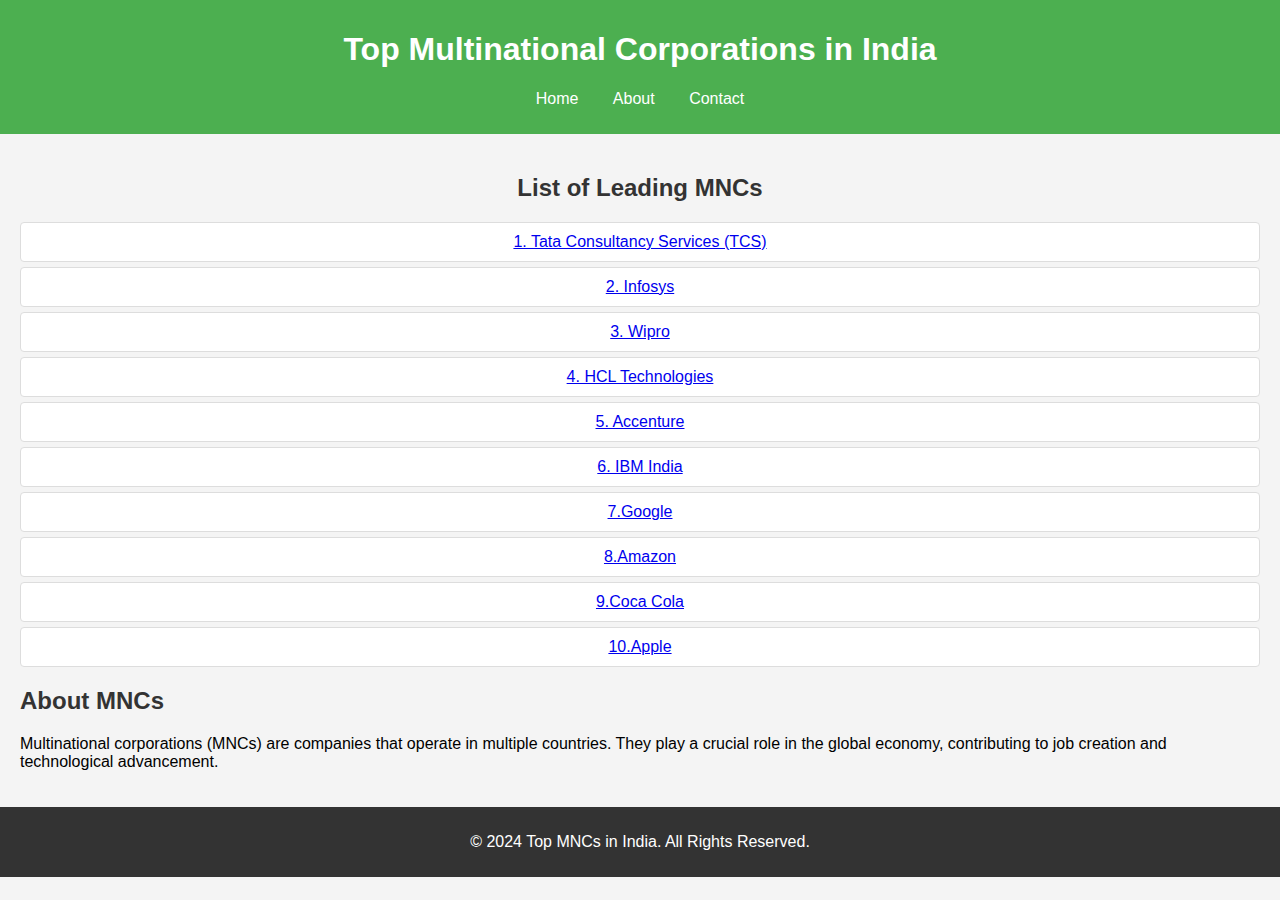
<file: index.html>
<!DOCTYPE html>
<html lang="en">
<head>
    <meta charset="UTF-8">
    <meta name="viewport" content="width=device-width, initial-scale=1.0">
    <title>Top MNCs in India</title>
    <link rel="stylesheet" href="hompage.css">
</head>
<body>
    <header>
        <h1>Top Multinational Corporations in India</h1>
        <nav>
            <ul>
                <li><a href="homepage.html">Home</a></li>
                <li><a href="about.html">About</a></li>
                <li><a href="contact.html">Contact</a></li>

            </ul>
        </nav>
    </header>

    <main>
        <section id="mnc-list">
           <center><h2>List of Leading MNCs</h2></center>
            <ul>
                <center><li><a href="tcs.html">1. Tata Consultancy Services (TCS)</a></li>
                <li><a href="info.html">2. Infosys</a></li>
                <li><a href="wip.html">3. Wipro</a></li>
                <li><a href="hcl.html">4. HCL Technologies</a></li>
                <li><a href="accenture.html">5. Accenture</a></li>
                <li><a href="ibm.html">6. IBM India</a></li>
                <li><a href="goo.html">7.Google</a></li>
                <li><a href="amazon.html">8.Amazon</a></li>
                <li><a href="coco.html">9.Coca Cola</a></li>
                <li><a href="apple.html">10.Apple</a></li>
            </center>
            </ul>
        </section>

        <section id="about">
            <h2>About MNCs</h2>
            <p>Multinational corporations (MNCs) are companies that operate in multiple countries. They play a crucial role in the global economy, contributing to job creation and technological advancement.</p>
        </section>
    </main>

    <footer>
        <p>&copy; 2024 Top MNCs in India. All Rights Reserved.</p>
    </footer>
</body>
</html>
</file>
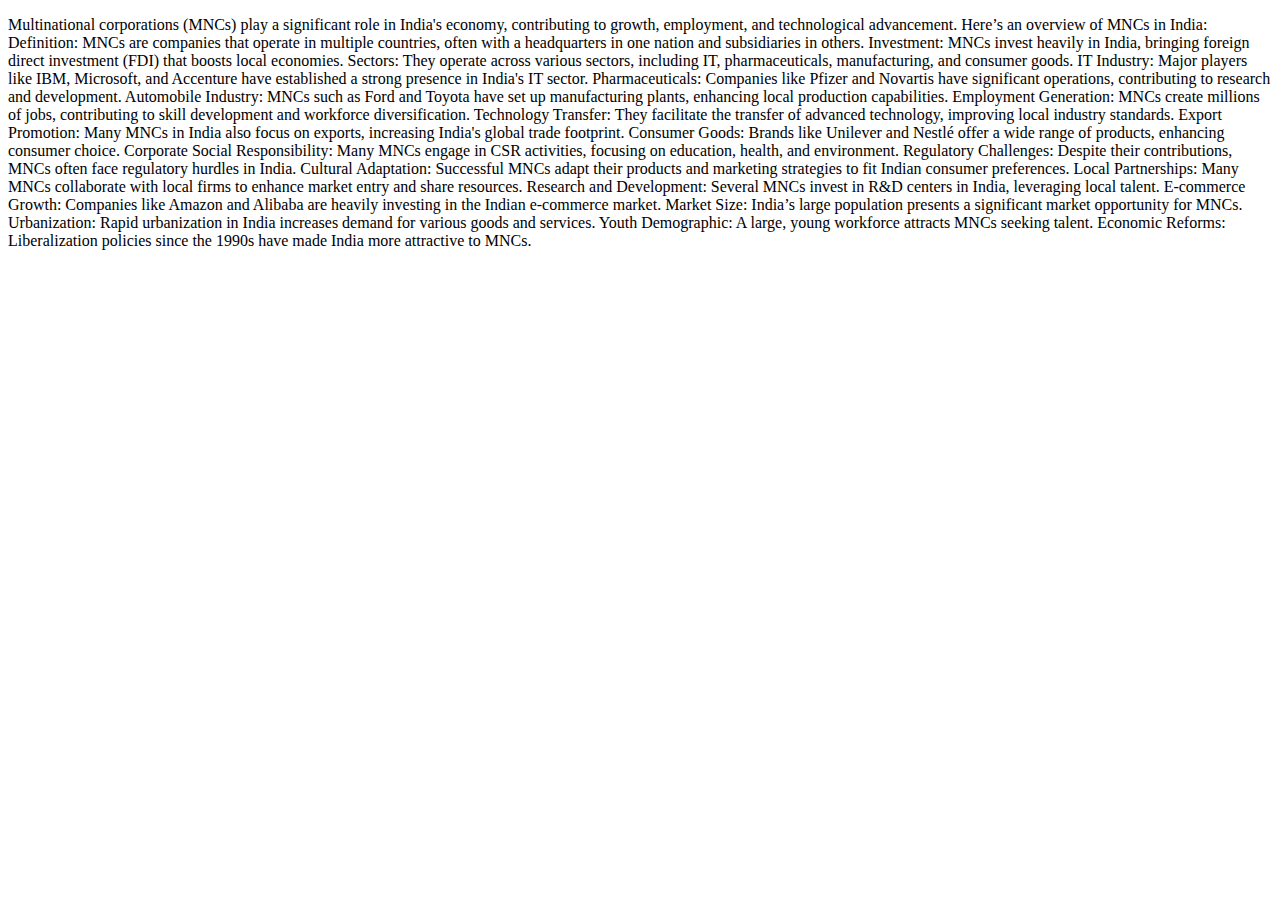
<file: about.html>
<!DOCTYPE html>
<html lang="en">
<head>
    <meta charset="UTF-8">
    <meta name="viewport" content="width=device-width, initial-scale=1.0">
    <title>Document</title>
</head>
<body>
    <p>Multinational corporations (MNCs) play a significant role in India's economy, contributing to growth, employment, and technological advancement. Here’s an overview of MNCs in India:

        Definition: MNCs are companies that operate in multiple countries, often with a headquarters in one nation and subsidiaries in others.
        
        Investment: MNCs invest heavily in India, bringing foreign direct investment (FDI) that boosts local economies.
        
        Sectors: They operate across various sectors, including IT, pharmaceuticals, manufacturing, and consumer goods.
        
        IT Industry: Major players like IBM, Microsoft, and Accenture have established a strong presence in India's IT sector.
        
        Pharmaceuticals: Companies like Pfizer and Novartis have significant operations, contributing to research and development.
        
        Automobile Industry: MNCs such as Ford and Toyota have set up manufacturing plants, enhancing local production capabilities.
        
        Employment Generation: MNCs create millions of jobs, contributing to skill development and workforce diversification.
        
        Technology Transfer: They facilitate the transfer of advanced technology, improving local industry standards.
        
        Export Promotion: Many MNCs in India also focus on exports, increasing India's global trade footprint.
        
        Consumer Goods: Brands like Unilever and Nestlé offer a wide range of products, enhancing consumer choice.
        
        Corporate Social Responsibility: Many MNCs engage in CSR activities, focusing on education, health, and environment.
        
        Regulatory Challenges: Despite their contributions, MNCs often face regulatory hurdles in India.
        
        Cultural Adaptation: Successful MNCs adapt their products and marketing strategies to fit Indian consumer preferences.
        
        Local Partnerships: Many MNCs collaborate with local firms to enhance market entry and share resources.
        
        Research and Development: Several MNCs invest in R&D centers in India, leveraging local talent.
        
        E-commerce Growth: Companies like Amazon and Alibaba are heavily investing in the Indian e-commerce market.
        
        Market Size: India’s large population presents a significant market opportunity for MNCs.
        
        Urbanization: Rapid urbanization in India increases demand for various goods and services.
        
        Youth Demographic: A large, young workforce attracts MNCs seeking talent.
        
        Economic Reforms: Liberalization policies since the 1990s have made India more attractive to MNCs.
        
        </p>
    
</body>
</html>
</file>
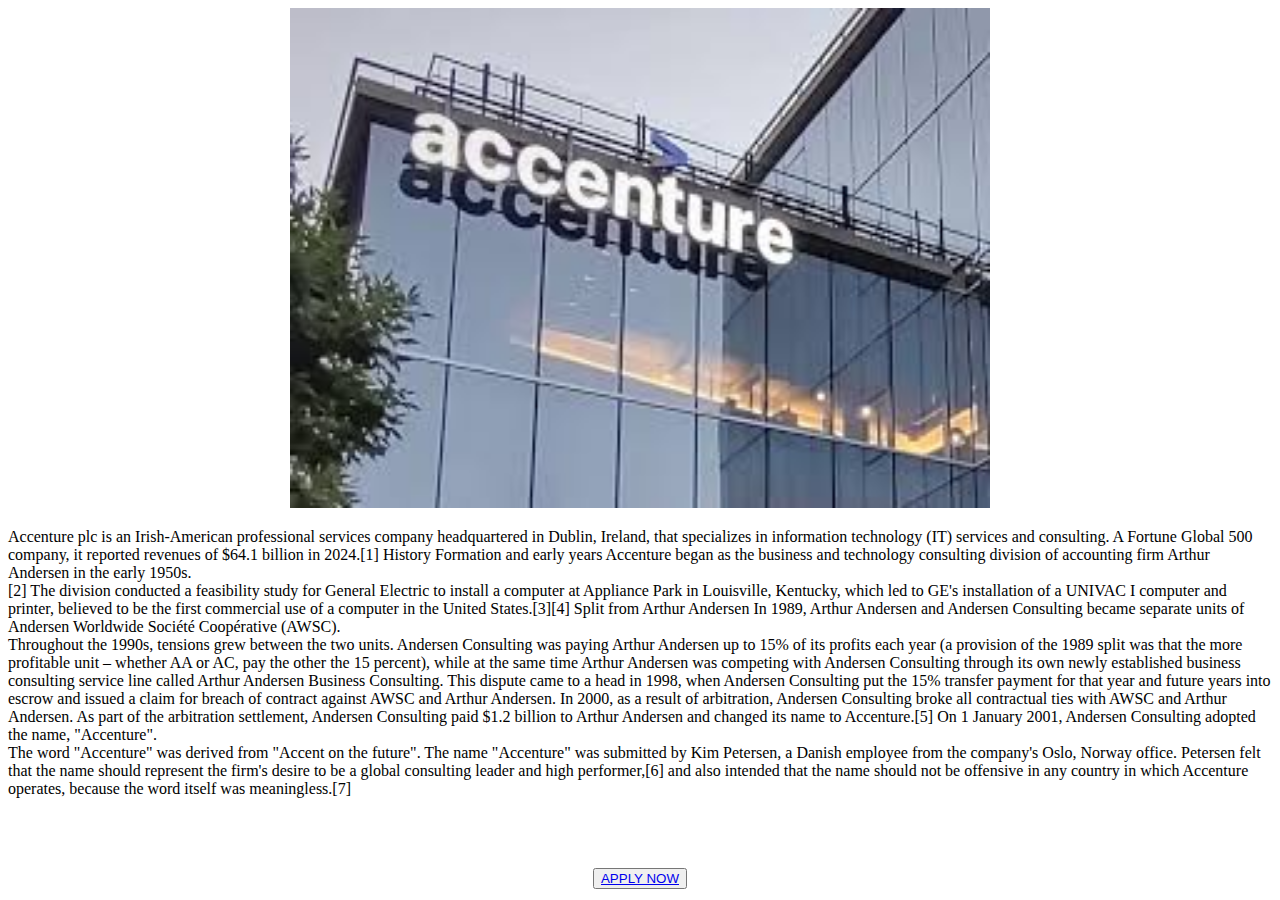
<file: accenture.html>
<!DOCTYPE html>
<html lang="en">
<head>
    <meta charset="UTF-8">
    <meta name="viewport" content="width=device-width, initial-scale=1.0">
    <title>Document</title>
</head>
<body>
    <center><img src="acce.jpeg" alt="" height="500px" width="700px"></center>
    <p>
        Accenture plc is an Irish-American professional services company headquartered in Dublin, Ireland, that specializes in information technology (IT) services and consulting. A Fortune Global 500 company, it reported revenues of $64.1 billion in 2024.[1]

History
Formation and early years
Accenture began as the business and technology consulting division of accounting firm Arthur Andersen in the early 1950s. <br>[2] The division conducted a feasibility study for General Electric to install a computer at Appliance Park in Louisville, Kentucky, which led to GE's installation of a UNIVAC I computer and printer, believed to be the first commercial use of a computer in the United States.[3][4]

Split from Arthur Andersen
In 1989, Arthur Andersen and Andersen Consulting became separate units of Andersen Worldwide Société Coopérative (AWSC). <br> Throughout the 1990s, tensions grew between the two units. Andersen Consulting was paying Arthur Andersen up to 15% of its profits each year (a provision of the 1989 split was that the more profitable unit – whether AA or AC, pay the other the 15 percent), while at the same time Arthur Andersen was competing with Andersen Consulting through its own newly established business consulting service line called Arthur Andersen Business Consulting. This dispute came to a head in 1998, when Andersen Consulting put the 15% transfer payment for that year and future years into escrow and issued a claim for breach of contract against AWSC and Arthur Andersen. In 2000, as a result of arbitration, Andersen Consulting broke all contractual ties with AWSC and Arthur Andersen. As part of the arbitration settlement, Andersen Consulting paid $1.2 billion to Arthur Andersen and changed its name to Accenture.[5]

On 1 January 2001, Andersen Consulting adopted the name, "Accenture".  <br>The word "Accenture" was derived from "Accent on the future". The name "Accenture" was submitted by Kim Petersen, a Danish employee from the company's Oslo, Norway office. Petersen felt that the name should represent the firm's desire to be a global consulting leader and high performer,[6] and also intended that the name should not be offensive in any country in which Accenture operates, because the word itself was meaningless.[7]
    </p><br><br><br>
    <Center><button><a href="application.html">APPLY NOW</button></a></Center>
</body>
</html>
</file>
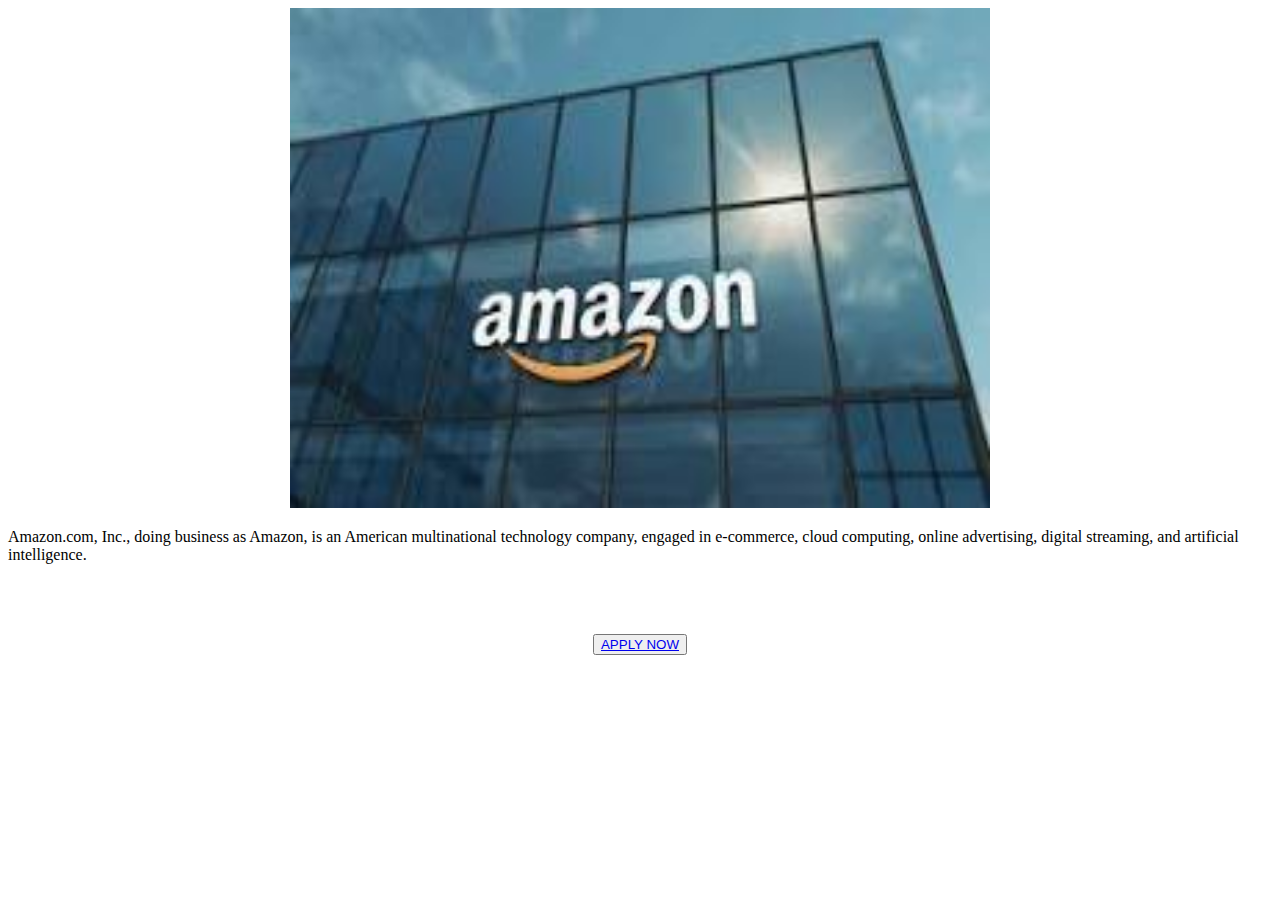
<file: amazon.html>
<!DOCTYPE html>
<html lang="en">
<head>
    <meta charset="UTF-8">
    <meta name="viewport" content="width=device-width, initial-scale=1.0">
    <title>Document</title>
</head>
<body>
    <center><img src="amazon9.jpeg" alt=""height="500px" width="700px"></center>
    <p>
        Amazon.com, Inc., doing business as Amazon, is an American multinational technology company, engaged in e-commerce, cloud computing, online advertising, digital streaming, and artificial intelligence.
    </p><br><br><br>
    <Center><button><a href="application.html">APPLY NOW</button></a></Center>
</body>
</html>
</file>
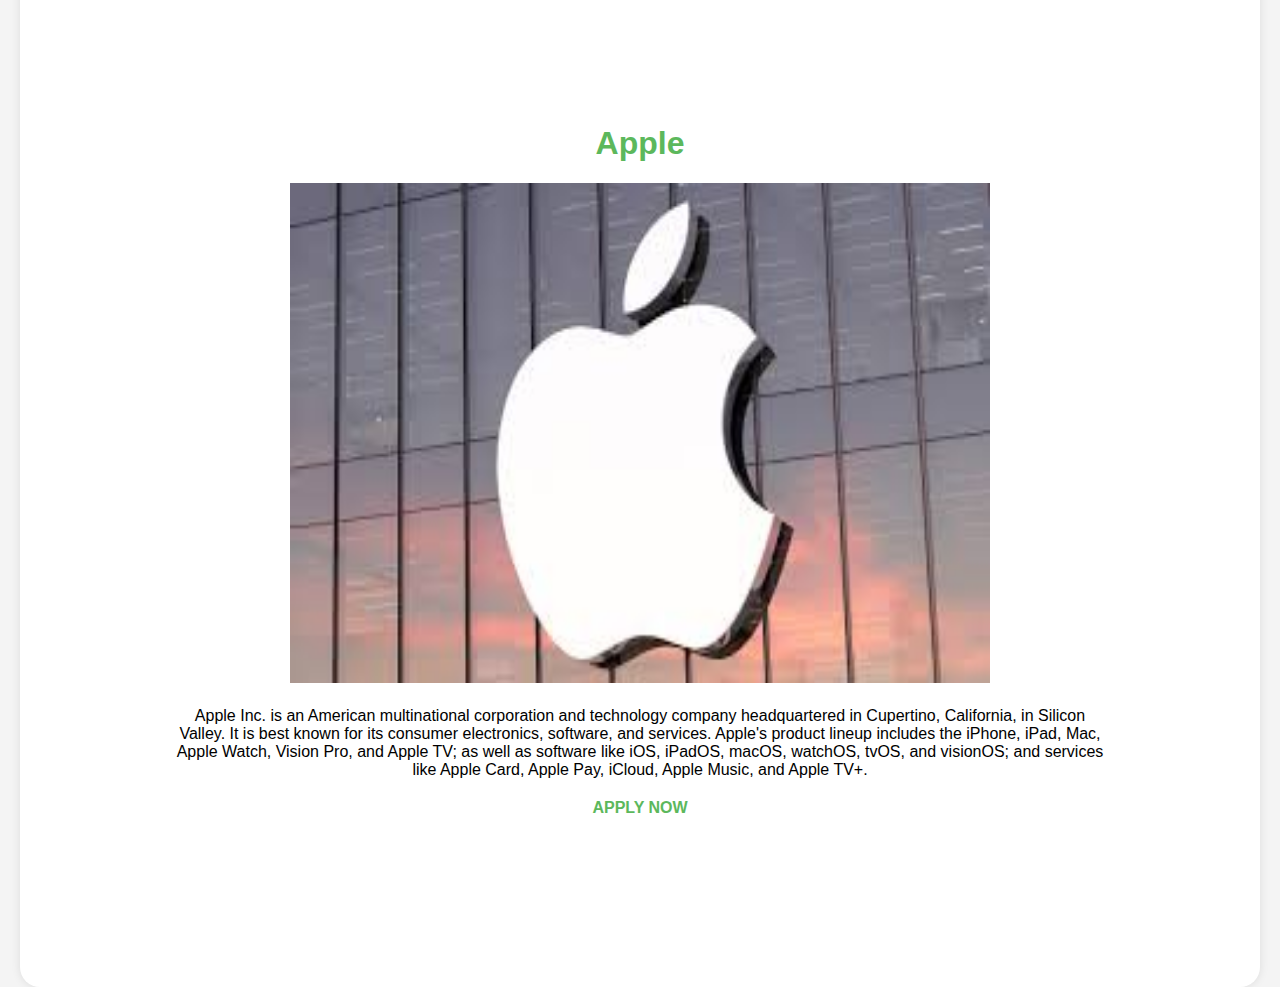
<file: apple.html>
<!DOCTYPE html>
<html lang="en">
<head>
    <meta charset="UTF-8">
    <meta name="viewport" content="width=device-width, initial-scale=1.0">
    <title>Apple</title>
    <style>
        body {
            font-family: Arial, sans-serif;
            background-color: #f4f4f4;
            margin: 0;
            padding: 20px;
            display: flex;
            justify-content: center;
            align-items: center;
            height: 100vh;
        }
        .container {
            background: #fff;
            padding: 150px;
            border-radius: 20px;
            box-shadow: 0 0 10px rgba(0,0,0,0.1);
            text-align: center;
        }
        h1 {
            color: #5cb85c;
        }
        p {
            margin: 20px 0;
        }
        a {
            text-decoration: none;
            color: #5cb85c;
            font-weight: bold;
        }
        a:hover {
            text-decoration: underline;
        }
    </style>
</head>
<body>

<div class="container">
    <h1>Apple</h1>
    <img src="apple0.jpeg" alt="" height="500px"  width="700px">
    <p>
        Apple Inc. is an American multinational corporation and technology company headquartered in Cupertino, California, in Silicon Valley. It is best known for its consumer electronics, software, and services. Apple's product lineup includes the iPhone, iPad, Mac, Apple Watch, Vision Pro, and Apple TV; as well as software like iOS, iPadOS, macOS, watchOS, tvOS, and visionOS; and services like Apple Card, Apple Pay, iCloud, Apple Music, and Apple TV+.
    </p>
    <p><a href="application.html">APPLY NOW</a></p>
</div>
</body>
</html>
</file>
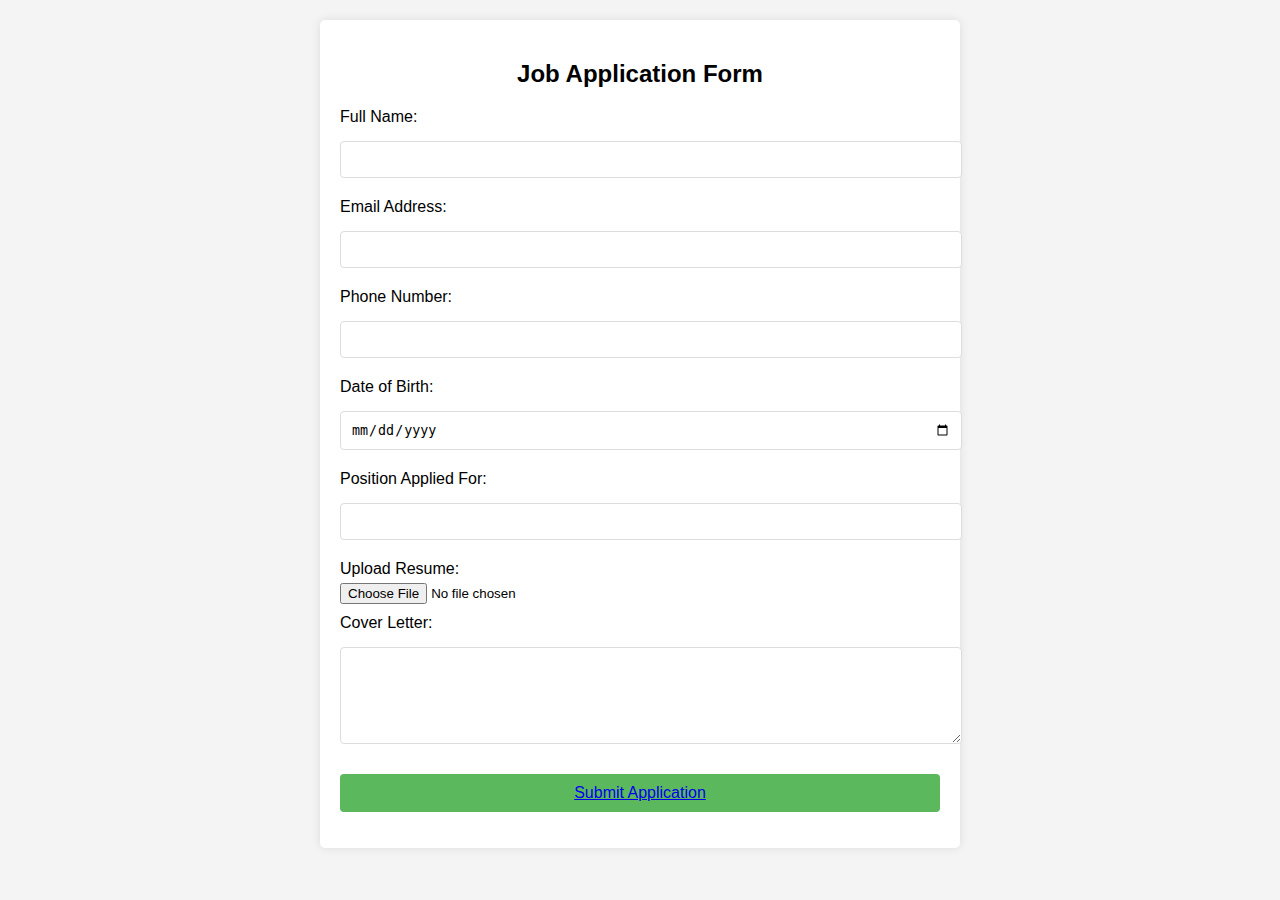
<file: application.html>
<!DOCTYPE html>
<html lang="en">
<head>
    <meta charset="UTF-8">
    <meta name="viewport" content="width=device-width, initial-scale=1.0">
    <title>Job Application Form</title>
    <style>
        body {
            font-family: Arial, sans-serif;
            background-color: #f4f4f4;
            margin: 0;
            padding: 20px;
        }
        .container {
            max-width: 600px;
            margin: auto;
            background: #fff;
            padding: 20px;
            border-radius: 5px;
            box-shadow: 0 0 10px rgba(0,0,0,0.1);
        }
        h2 {
            text-align: center;
        }
        label {
            display: block;
            margin: 10px 0 5px;
        }
        input[type="text"],
        input[type="email"],
        input[type="tel"],
        input[type="date"],
        textarea {
            width: 100%;
            padding: 10px;
            margin: 10px 0;
            border: 1px solid #ddd;
            border-radius: 4px;
        }
        p {
            background-color: #5cb85c;
            color: white;
            border: none;
            padding: 10px;
            cursor: pointer;
            border-radius: 4px;
        }
        p[type="submit"]:hover {
            background-color: #4cae4c;
        }
    </style>
</head>
<body>

<div class="container">
    <h2>Job Application Form</h2>
    <form action="#" method="post">
        <label for="name">Full Name:</label>
        <input type="text" id="name" name="name" required>

        <label for="email">Email Address:</label>
        <input type="email" id="email" name="email" required>

        <label for="phone">Phone Number:</label>
        <input type="tel" id="phone" name="phone" required>

        <label for="dob">Date of Birth:</label>
        <input type="date" id="dob" name="dob" required>

        <label for="position">Position Applied For:</label>
        <input type="text" id="position" name="position" required>

        <label for="resume">Upload Resume:</label>
        <input type="file" id="resume" name="resume" accept=".pdf, .doc, .docx" required>

        <label for="coverLetter">Cover Letter:</label>
        <textarea id="coverLetter" name="coverLetter" rows="5" required></textarea>
        <center><p><a href="submitapplication.html">Submit Application</a></p></center>
    </form>
</div>

</body>
</html>
</file>
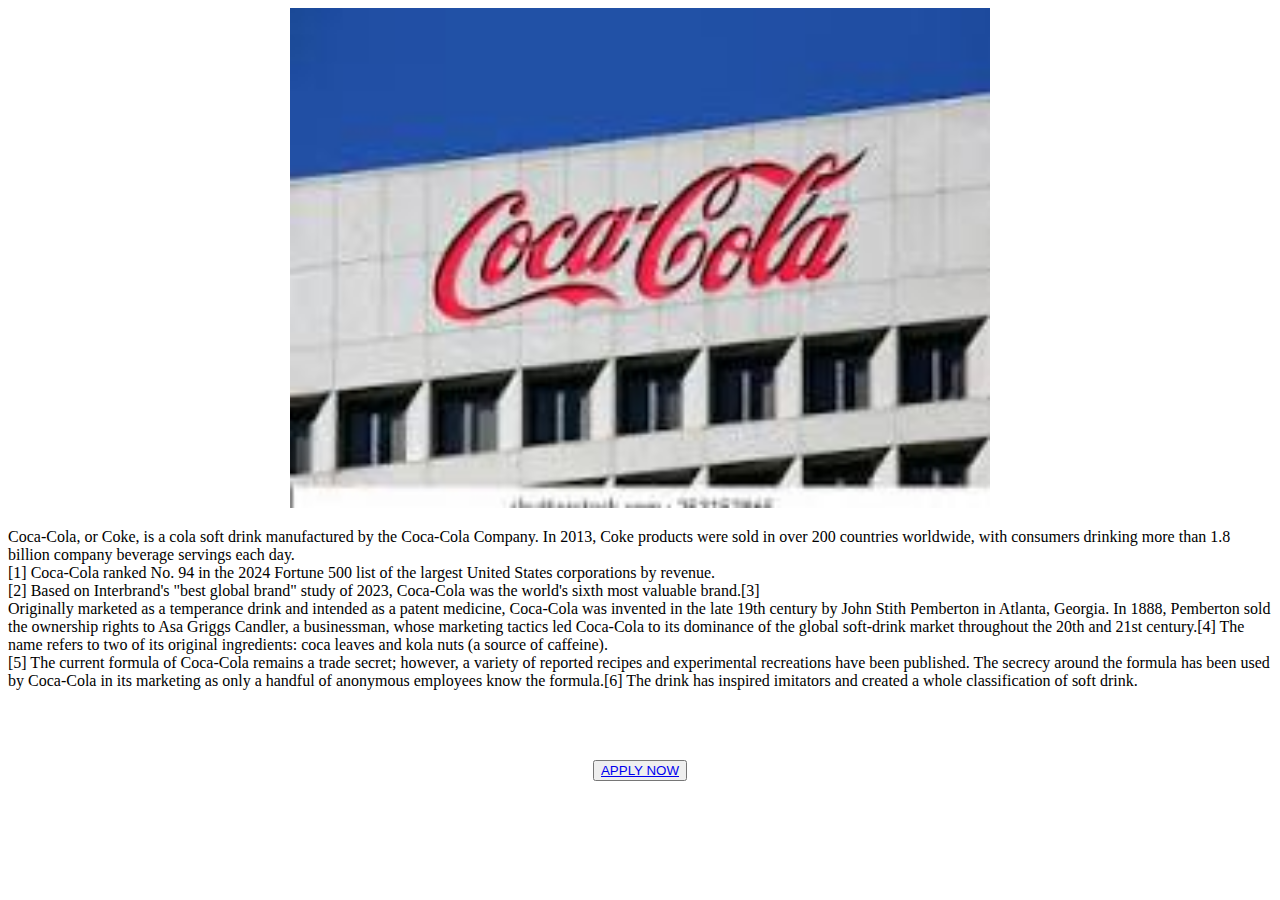
<file: coco.html>
<!DOCTYPE html>
<html lang="en">
<head>
    <meta charset="UTF-8">
    <meta name="viewport" content="width=
    , initial-scale=1.0">
    <title>Document</title>
</head>
<body>
    <center><img src="coco9.jpeg" alt=""height="500px" width="700px"></center>
    <p>
        Coca-Cola, or Coke, is a cola soft drink manufactured by the Coca-Cola Company. In 2013, Coke products were sold in over 200 countries worldwide, with consumers drinking more than 1.8 billion company beverage servings each day. <br>[1] Coca-Cola ranked No. 94 in the 2024 Fortune 500 list of the largest United States corporations by revenue. <br>[2] Based on Interbrand's "best global brand" study of 2023, Coca-Cola was the world's sixth most valuable brand.[3] <br>

Originally marketed as a temperance drink and intended as a patent medicine, Coca-Cola was invented in the late 19th century by John Stith Pemberton in Atlanta, Georgia. In 1888, Pemberton sold the ownership rights to Asa Griggs Candler, a businessman, whose marketing tactics led Coca-Cola to its dominance of the global soft-drink market throughout the 20th and 21st century.[4] The name refers to two of its original ingredients: coca leaves and kola nuts (a source of caffeine).  <br>[5] The current formula of Coca-Cola remains a trade secret; however, a variety of reported recipes and experimental recreations have been published. The secrecy around the formula has been used by Coca-Cola in its marketing as only a handful of anonymous employees know the formula.[6] The drink has inspired imitators and created a whole classification of soft drink. 
    </p><br><br><br>
    <Center><button><a href="application.html">APPLY NOW</button></a></Center>
</body>
</html>
</file>
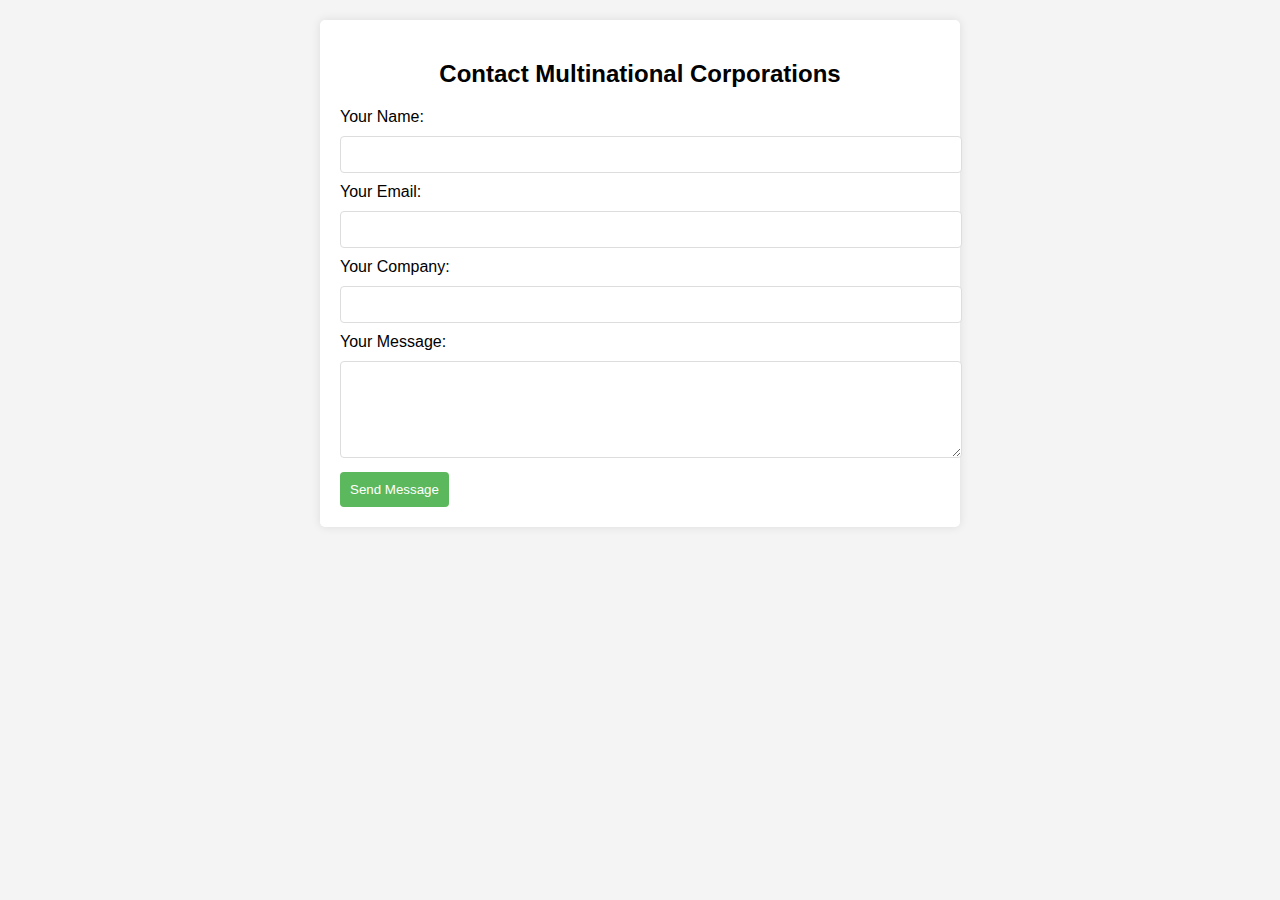
<file: contact.html>
<!DOCTYPE html>
<html lang="en">
<head>
    <meta charset="UTF-8">
    <meta name="viewport" content="width=device-width, initial-scale=1.0">
    <title>Contact MNCs</title>
    <style>
        body {
            font-family: Arial, sans-serif;
            background-color: #f4f4f4;
            margin: 0;
            padding: 20px;
        }
        .container {
            max-width: 600px;
            margin: auto;
            background: #fff;
            padding: 20px;
            border-radius: 5px;
            box-shadow: 0 0 10px rgba(0,0,0,0.1);
        }
        h2 {
            text-align: center;
        }
        input[type="text"],
        input[type="email"],
        textarea {
            width: 100%;
            padding: 10px;
            margin: 10px 0;
            border: 1px solid #ddd;
            border-radius: 4px;
        }
        input[type="submit"] {
            background-color: #5cb85c;
            color: white;
            border: none;
            padding: 10px;
            cursor: pointer;
            border-radius: 4px;
        }
        input[type="submit"]:hover {
            background-color: #4cae4c;
        }
    </style>
</head>
<body>

<div class="container">
    <h2>Contact Multinational Corporations</h2>
    <form action="#" method="post">
        <label for="name">Your Name:</label>
        <input type="text" id="name" name="name" required>

        <label for="email">Your Email:</label>
        <input type="email" id="email" name="email" required>

        <label for="company">Your Company:</label>
        <input type="text" id="company" name="company" required>

        <label for="message">Your Message:</label>
        <textarea id="message" name="message" rows="5" required></textarea>

        <input type="submit" value="Send Message">
    </form>
</div>

</body>
</html>
</file>
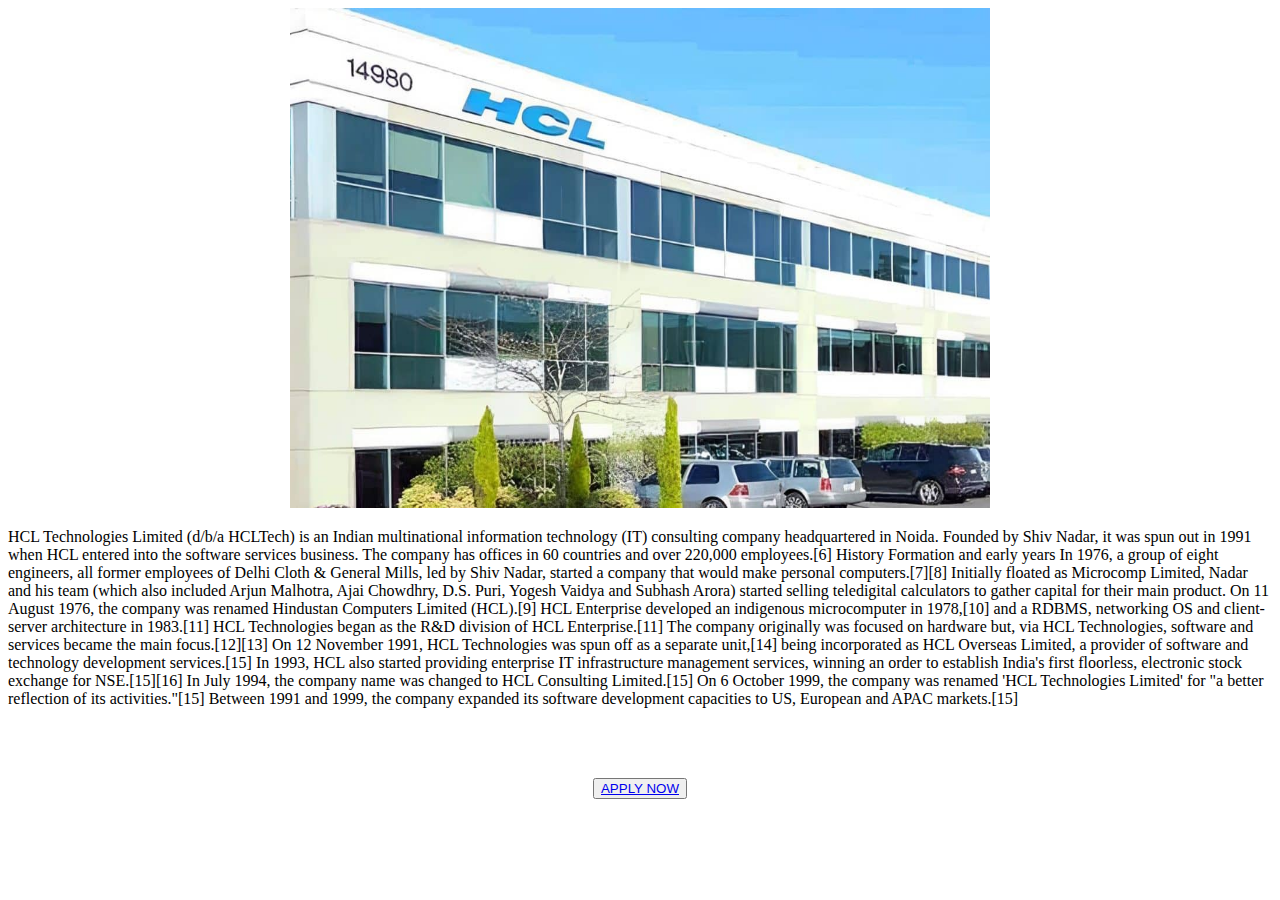
<file: hcl.html>
<!DOCTYPE html>
<html lang="en">
<head>
    <meta charset="UTF-8">
    <meta name="viewport" content="width=device-width, initial-scale=1.0">
    <title>Document</title>
</head>
<body>
    <center><img src="hcl.jpg" alt=""height="500px" width="700px"></center>
    <p>
        HCL Technologies Limited (d/b/a HCLTech) is an Indian multinational information technology (IT) consulting company headquartered in Noida. Founded by Shiv Nadar, it was spun out in 1991 when HCL entered into the software services business. The company has offices in 60 countries and over 220,000 employees.[6]

History
Formation and early years
In 1976, a group of eight engineers, all former employees of Delhi Cloth & General Mills, led by Shiv Nadar, started a company that would make personal computers.[7][8] Initially floated as Microcomp Limited, Nadar and his team (which also included Arjun Malhotra, Ajai Chowdhry, D.S. Puri, Yogesh Vaidya and Subhash Arora) started selling teledigital calculators to gather capital for their main product. On 11 August 1976, the company was renamed Hindustan Computers Limited (HCL).[9] HCL Enterprise developed an indigenous microcomputer in 1978,[10] and a RDBMS, networking OS and client-server architecture in 1983.[11] HCL Technologies began as the R&D division of HCL Enterprise.[11]

The company originally was focused on hardware but, via HCL Technologies, software and services became the main focus.[12][13] On 12 November 1991, HCL Technologies was spun off as a separate unit,[14] being incorporated as HCL Overseas Limited, a provider of software and technology development services.[15]

In 1993, HCL also started providing enterprise IT infrastructure management services, winning an order to establish India's first floorless, electronic stock exchange for NSE.[15][16]

In July 1994, the company name was changed to HCL Consulting Limited.[15] On 6 October 1999, the company was renamed 'HCL Technologies Limited' for "a better reflection of its activities."[15]

Between 1991 and 1999, the company expanded its software development capacities to US, European and APAC markets.[15]
    </p><br><br><br>
    <Center><button><a href="application.html">APPLY NOW</button></a></Center>
</body>
</html>
</file>
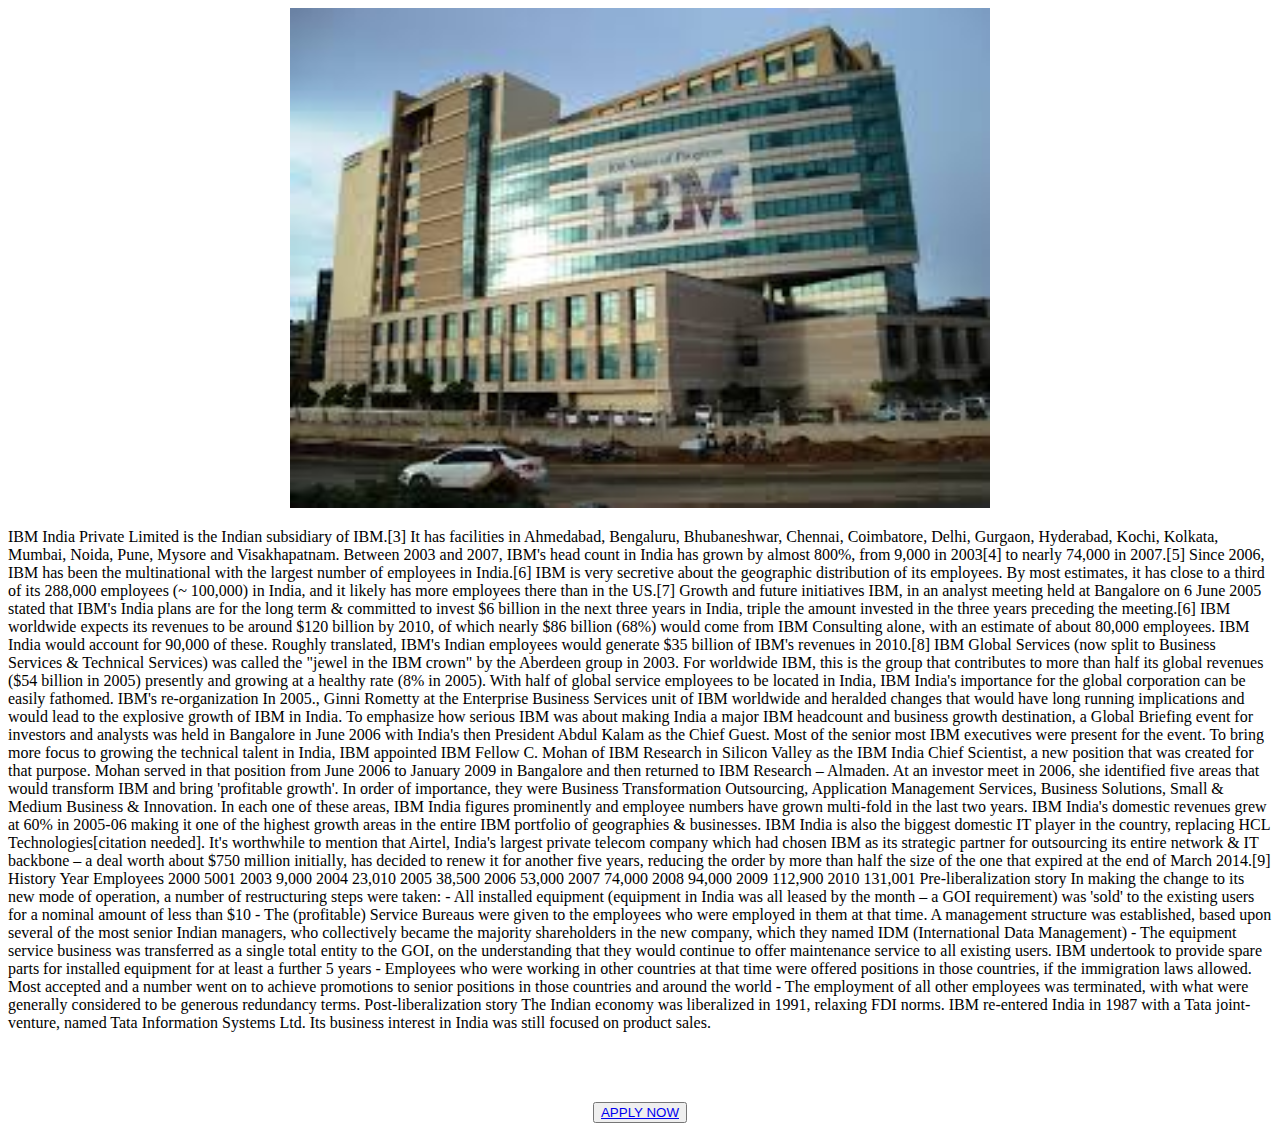
<file: ibm.html>
<!DOCTYPE html>
<html lang="en">
<head>
    <meta charset="UTF-8">
    <meta name="viewport" content="width=device-width, initial-scale=1.0">
    <title>Document</title>
</head>
<body>
    <center><img src="ibm5.jpeg" alt="" height="500px" width="700px"></center>
    <p>
        IBM India Private Limited is the Indian subsidiary of IBM.[3] It has facilities in Ahmedabad, Bengaluru, Bhubaneshwar, Chennai, Coimbatore, Delhi, Gurgaon, Hyderabad, Kochi, Kolkata, Mumbai, Noida, Pune, Mysore and Visakhapatnam.

Between 2003 and 2007, IBM's head count in India has grown by almost 800%, from 9,000 in 2003[4] to nearly 74,000 in 2007.[5] Since 2006, IBM has been the multinational with the largest number of employees in India.[6] IBM is very secretive about the geographic distribution of its employees. By most estimates, it has close to a third of its 288,000 employees (~ 100,000) in India, and it likely has more employees there than in the US.[7]

Growth and future initiatives
IBM, in an analyst meeting held at Bangalore on 6 June 2005 stated that IBM's India plans are for the long term & committed to invest $6 billion in the next three years in India, triple the amount invested in the three years preceding the meeting.[6]

IBM worldwide expects its revenues to be around $120 billion by 2010, of which nearly $86 billion (68%) would come from IBM Consulting alone, with an estimate of about 80,000 employees. IBM India would account for 90,000 of these. Roughly translated, IBM's Indian employees would generate $35 billion of IBM's revenues in 2010.[8]

IBM Global Services (now split to Business Services & Technical Services) was called the "jewel in the IBM crown" by the Aberdeen group in 2003. For worldwide IBM, this is the group that contributes to more than half its global revenues ($54 billion in 2005) presently and growing at a healthy rate (8% in 2005). With half of global service employees to be located in India, IBM India's importance for the global corporation can be easily fathomed.

IBM's re-organization
In 2005., Ginni Rometty at the Enterprise Business Services unit of IBM worldwide and heralded changes that would have long running implications and would lead to the explosive growth of IBM in India. To emphasize how serious IBM was about making India a major IBM headcount and business growth destination, a Global Briefing event for investors and analysts was held in Bangalore in June 2006 with India's then President Abdul Kalam as the Chief Guest. Most of the senior most IBM executives were present for the event. To bring more focus to growing the technical talent in India, IBM appointed IBM Fellow C. Mohan of IBM Research in Silicon Valley as the IBM India Chief Scientist, a new position that was created for that purpose. Mohan served in that position from June 2006 to January 2009 in Bangalore and then returned to IBM Research – Almaden.

At an investor meet in 2006, she identified five areas that would transform IBM and bring 'profitable growth'. In order of importance, they were Business Transformation Outsourcing, Application Management Services, Business Solutions, Small & Medium Business & Innovation. In each one of these areas, IBM India figures prominently and employee numbers have grown multi-fold in the last two years.

IBM India's domestic revenues grew at 60% in 2005-06 making it one of the highest growth areas in the entire IBM portfolio of geographies & businesses. IBM India is also the biggest domestic IT player in the country, replacing HCL Technologies[citation needed]. It's worthwhile to mention that Airtel, India's largest private telecom company which had chosen IBM as its strategic partner for outsourcing its entire network & IT backbone – a deal worth about $750 million initially, has decided to renew it for another five years, reducing the order by more than half the size of the one that expired at the end of March 2014.[9]

History
Year	Employees
2000	5001
2003	9,000
2004	23,010
2005	38,500
2006	53,000
2007	74,000
2008	94,000
2009	112,900
2010	131,001
Pre-liberalization story
In making the change to its new mode of operation, a number of restructuring steps were taken: - All installed equipment (equipment in India was all leased by the month – a GOI requirement) was 'sold' to the existing users for a nominal amount of less than $10 - The (profitable) Service Bureaus were given to the employees who were employed in them at that time. A management structure was established, based upon several of the most senior Indian managers, who collectively became the majority shareholders in the new company, which they named IDM (International Data Management) - The equipment service business was transferred as a single total entity to the GOI, on the understanding that they would continue to offer maintenance service to all existing users. IBM undertook to provide spare parts for installed equipment for at least a further 5 years - Employees who were working in other countries at that time were offered positions in those countries, if the immigration laws allowed. Most accepted and a number went on to achieve promotions to senior positions in those countries and around the world - The employment of all other employees was terminated, with what were generally considered to be generous redundancy terms.

Post-liberalization story
The Indian economy was liberalized in 1991, relaxing FDI norms. IBM re-entered India in 1987 with a Tata joint-venture, named Tata Information Systems Ltd. Its business interest in India was still focused on product sales.
    </p><br><br><br>
    <Center><button><a href="application.html">APPLY NOW</button></a></Center>
</body>
</html>
</file>
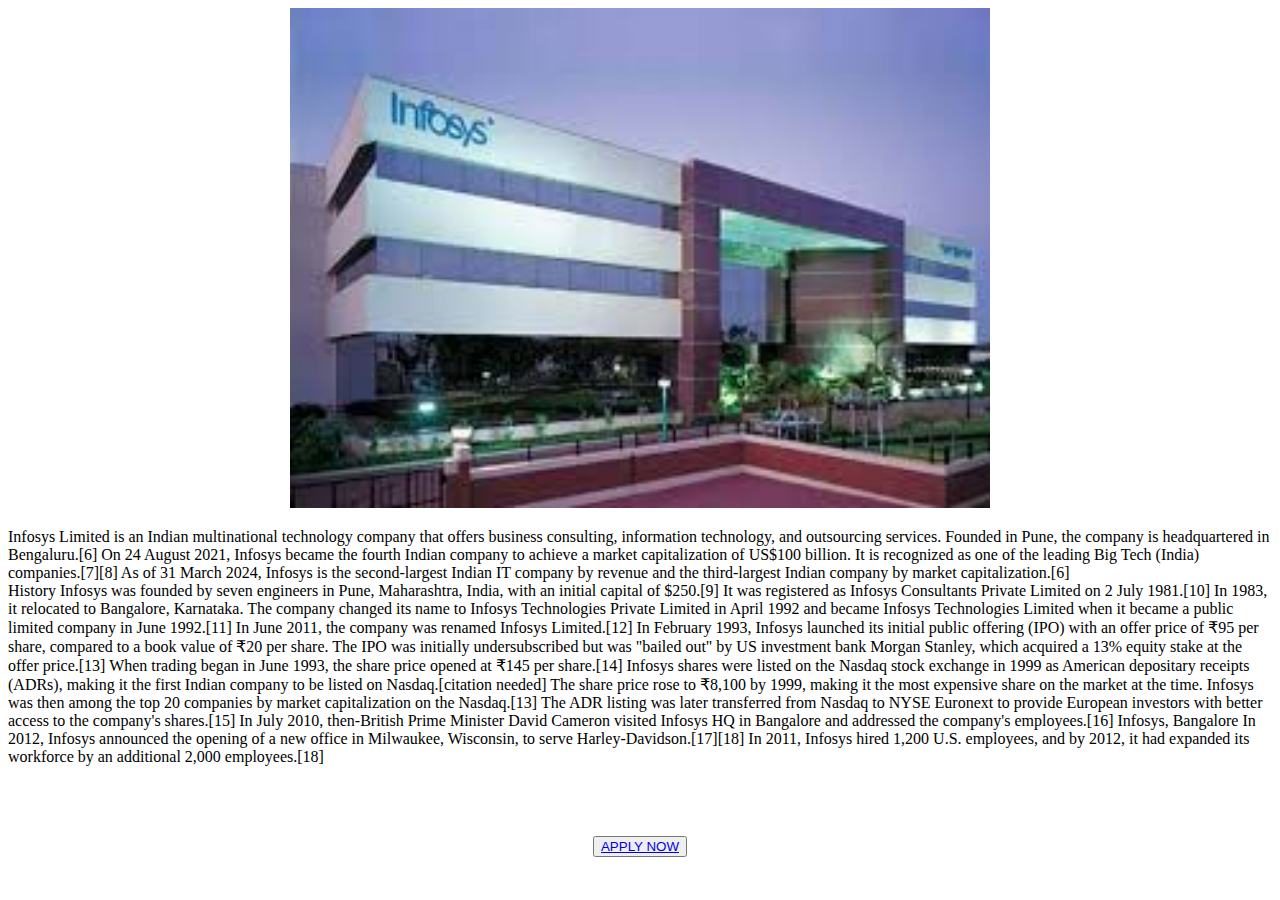
<file: info.html>
<!DOCTYPE html>
<html lang="en">
<head>
    <meta charset="UTF-8">
    <meta name="viewport" content="width=device-width, initial-scale=1.0">
    <title>Document</title>
</head>
<body>
    <center><img src="info1.jpeg" alt="" height="500px" width="700px" ></center>
    <p>
        Infosys Limited is an Indian multinational technology company that offers business consulting, information technology, and outsourcing services. Founded in Pune, the company is headquartered in Bengaluru.[6]

On 24 August 2021, Infosys became the fourth Indian company to achieve a market capitalization of US$100 billion. It is recognized as one of the leading Big Tech (India) companies.[7][8] As of 31 March 2024, Infosys is the second-largest Indian IT company by revenue and the third-largest Indian company by market capitalization.[6]
<br>
History
Infosys was founded by seven engineers in Pune, Maharashtra, India, with an initial capital of $250.[9] It was registered as Infosys Consultants Private Limited on 2 July 1981.[10] In 1983, it relocated to Bangalore, Karnataka.

The company changed its name to Infosys Technologies Private Limited in April 1992 and became Infosys Technologies Limited when it became a public limited company in June 1992.[11] In June 2011, the company was renamed Infosys Limited.[12]

In February 1993, Infosys launched its initial public offering (IPO) with an offer price of ₹95 per share, compared to a book value of ₹20 per share. The IPO was initially undersubscribed but was "bailed out" by US investment bank Morgan Stanley, which acquired a 13% equity stake at the offer price.[13] When trading began in June 1993, the share price opened at ₹145 per share.[14]

Infosys shares were listed on the Nasdaq stock exchange in 1999 as American depositary receipts (ADRs), making it the first Indian company to be listed on Nasdaq.[citation needed] The share price rose to ₹8,100 by 1999, making it the most expensive share on the market at the time. Infosys was then among the top 20 companies by market capitalization on the Nasdaq.[13] The ADR listing was later transferred from Nasdaq to NYSE Euronext to provide European investors with better access to the company's shares.[15]

In July 2010, then-British Prime Minister David Cameron visited Infosys HQ in Bangalore and addressed the company's employees.[16]


Infosys, Bangalore
In 2012, Infosys announced the opening of a new office in Milwaukee, Wisconsin, to serve Harley-Davidson.[17][18] In 2011, Infosys hired 1,200 U.S. employees, and by 2012, it had expanded its workforce by an additional 2,000 employees.[18]
    </p><br><br><br>
    <Center><button><a href="application.html">APPLY NOW</button></a></Center>
</body>
</html>
</file>
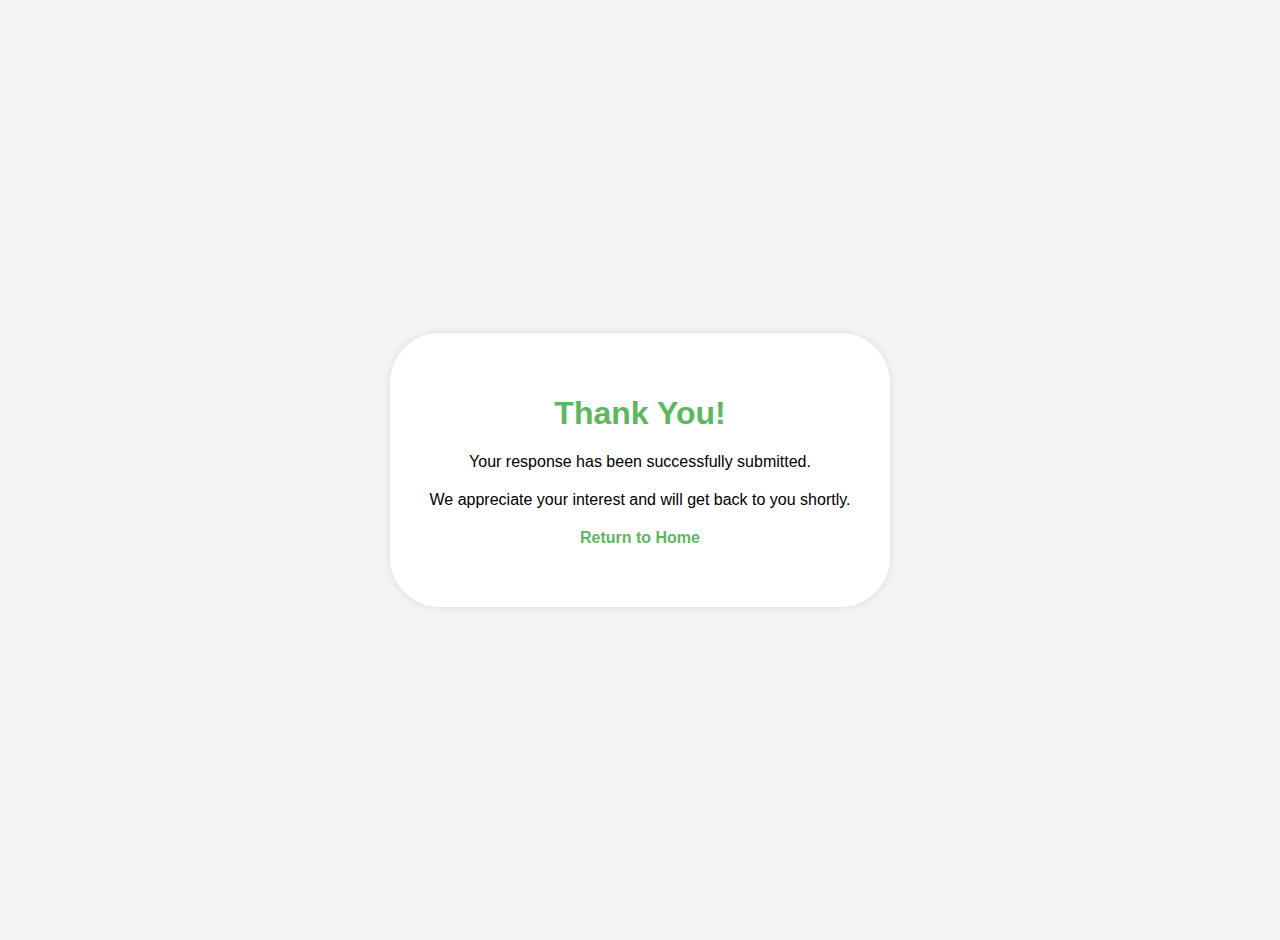
<file: submitapplication.html>
<!DOCTYPE html>
<html lang="en">
<head>
    <meta charset="UTF-8">
    <meta name="viewport" content="width=device-width, initial-scale=1.0">
    <title>Thank You</title>
    <style>
        body {
            font-family: Arial, sans-serif;
            background-color: #f4f4f4;
            margin: 0;
            padding: 20px;
            display: flex;
            justify-content: center;
            align-items: center;
            height: 100vh;
        }
        .container {
            background: #fff;
            padding: 40px;
            border-radius: 50px;
            box-shadow: 0 0 10px rgba(0,0,0,0.1);
            text-align: center;
        }
        h1 {
            color: #5cb85c;
        }
        p {
            margin: 20px 0;
        }
        a {
            text-decoration: none;
            color: #5cb85c;
            font-weight: bold;
        }
        a:hover {
            text-decoration: underline;
        }
    </style>
</head>
<body>

<div class="container">
    <h1>Thank You!</h1>
    <p>Your response has been successfully submitted.</p>
    <p>We appreciate your interest and will get back to you shortly.</p>
    <p><a href="index.html">Return to Home</a></p>
</div>

</body>
</html>
</file>
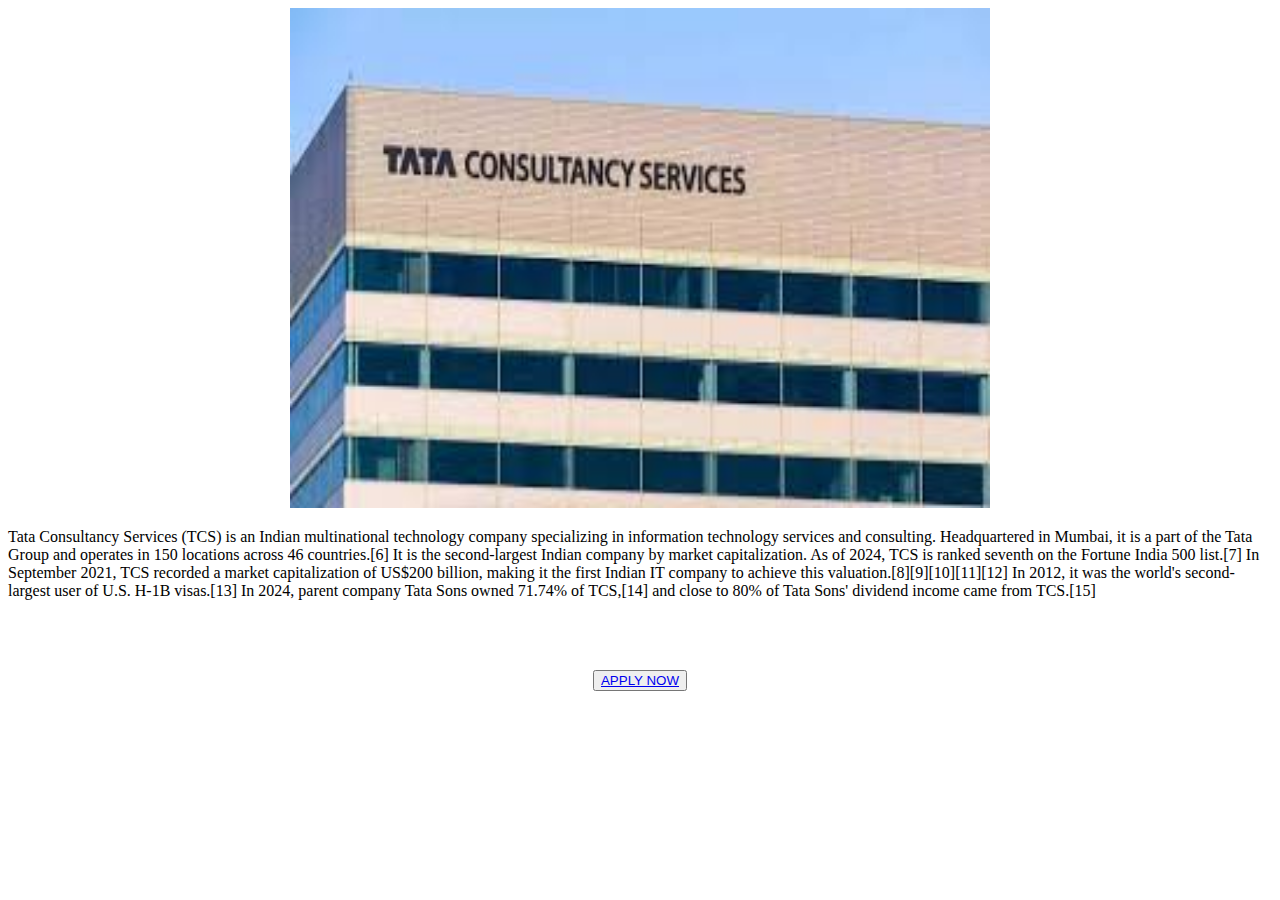
<file: tcs.html>
<!DOCTYPE html>
<html lang="en">
<head>
    <meta charset="UTF-8">
    <meta name="viewport" content="width=device-width, initial-scale=1.0">
    <title>Document</title>
</head>
<body>
    <center><img src="tcs1.jpeg" alt="" height="500px" width="700px"></center>
    <p>Tata Consultancy Services (TCS) is an Indian multinational technology company specializing in information technology services and consulting. Headquartered in Mumbai, it is a part of the Tata Group and operates in 150 locations across 46 countries.[6] It is the second-largest Indian company by market capitalization.

        As of 2024, TCS is ranked seventh on the Fortune India 500 list.[7] In September 2021, TCS recorded a market capitalization of US$200 billion, making it the first Indian IT company to achieve this valuation.[8][9][10][11][12] In 2012, it was the world's second-largest user of U.S. H-1B visas.[13]
        
        In 2024, parent company Tata Sons owned 71.74% of TCS,[14] and close to 80% of Tata Sons' dividend income came from TCS.[15]
        </p><br><br><br>
        <Center><button><a href="application.html">APPLY NOW</button></a></Center>      
</body>
</html>
</file>
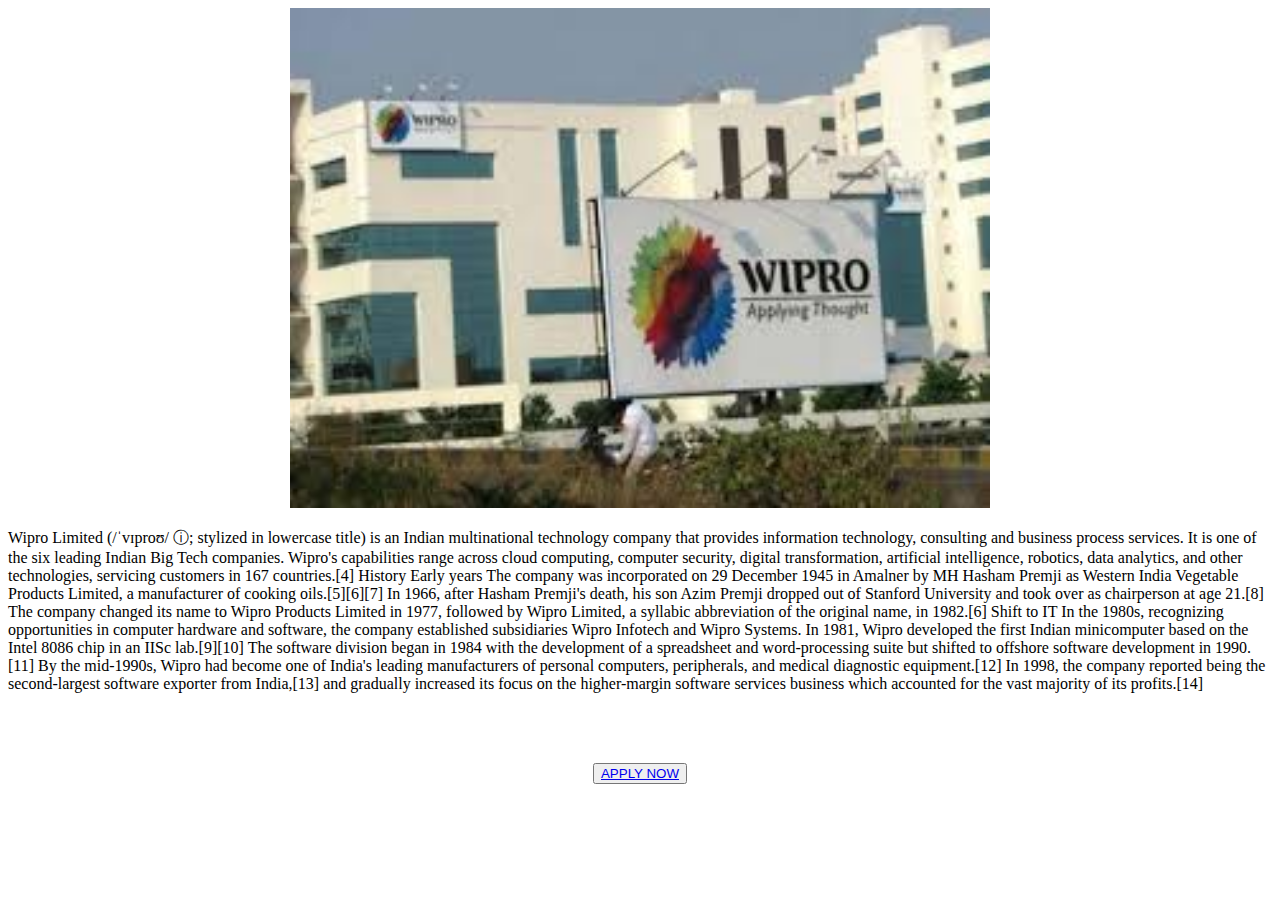
<file: wip.html>
<!DOCTYPE html>
<html lang="en">
<head>
    <meta charset="UTF-8">
    <meta name="viewport" content="width=device-width, initial-scale=1.0">
    <title>Document</title>
</head>
<body>
    <center><img src="wip.jpeg" alt="" height="500px" width="700px"></center>
    <p>
        Wipro Limited (/ˈvɪproʊ/ ⓘ; stylized in lowercase title) is an Indian multinational technology company that provides information technology, consulting and business process services. It is one of the six leading Indian Big Tech companies. Wipro's capabilities range across cloud computing, computer security, digital transformation, artificial intelligence, robotics, data analytics, and other technologies, servicing customers in 167 countries.[4]

History
Early years
The company was incorporated on 29 December 1945 in Amalner by MH Hasham Premji as Western India Vegetable Products Limited, a manufacturer of cooking oils.[5][6][7] In 1966, after Hasham Premji's death, his son Azim Premji dropped out of Stanford University and took over as chairperson at age 21.[8]

The company changed its name to Wipro Products Limited in 1977, followed by Wipro Limited, a syllabic abbreviation of the original name, in 1982.[6]

Shift to IT
In the 1980s, recognizing opportunities in computer hardware and software, the company established subsidiaries Wipro Infotech and Wipro Systems. In 1981, Wipro developed the first Indian minicomputer based on the Intel 8086 chip in an IISc lab.[9][10] The software division began in 1984 with the development of a spreadsheet and word-processing suite but shifted to offshore software development in 1990.[11]

By the mid-1990s, Wipro had become one of India's leading manufacturers of personal computers, peripherals, and medical diagnostic equipment.[12] In 1998, the company reported being the second-largest software exporter from India,[13] and gradually increased its focus on the higher-margin software services business which accounted for the vast majority of its profits.[14]
    </p><br><br><br>
    <Center><button><a href="application.html">APPLY NOW</button></a></Center>
</body>
</html>
</file>
<file: hompage.css>
* {
    box-sizing: border-box;
}

body {
    font-family: Arial, sans-serif;
    margin: 0;
    padding: 0;
    background-color: #f4f4f4;
}

header {
    background: #4CAF50;
    color: white;
    padding: 10px 0;
    text-align: center;
}

nav ul {
    list-style: none;
    padding: 0;
}

nav ul li {
    display: inline;
    margin: 0 15px;
}

nav ul li a {
    color: white;
    text-decoration: none;
}

main {
    padding: 20px;
}

h2 {
    color: #333;
}

#mnc-list ul {
    list-style-type: none;
    padding: 0;
}

#mnc-list li {
    background: #fff;
    margin: 5px 0;
    padding: 10px;
    border: 1px solid #ddd;
    border-radius: 4px;
}

footer {
    text-align: center;
    padding: 10px 0;
    background: #333;
    color: white;
    position: relative;
    bottom: 0;
    width: 100%;
}
</file>
